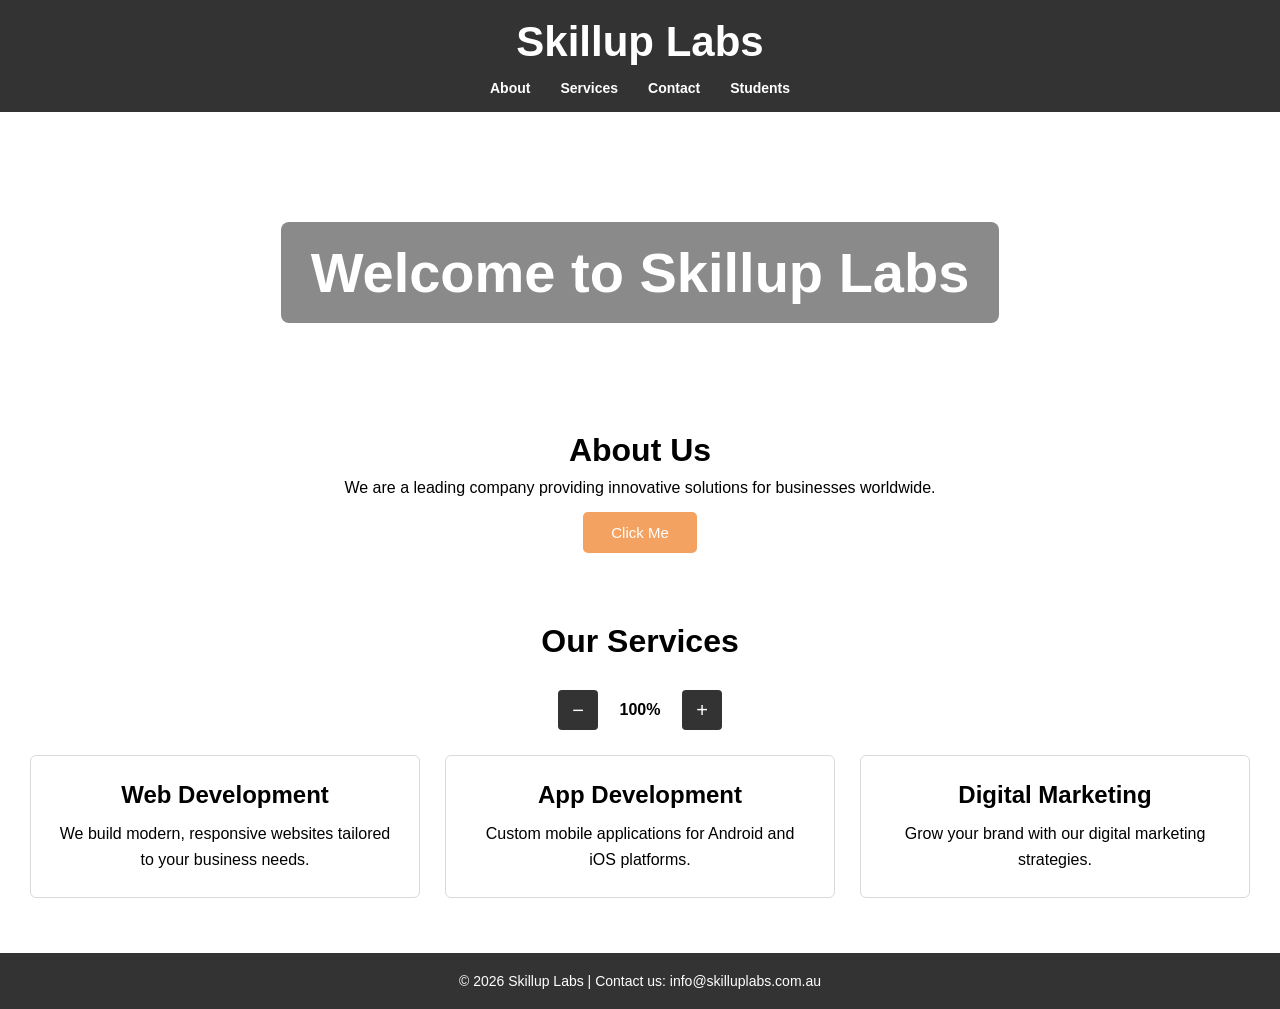
<file: index.html>
<!DOCTYPE html>
<html lang="en">

<head>
    <meta charset="UTF-8">
    <meta name="viewport" content="width=device-width, initial-scale=1.0">
    <title>Skillup Labs</title>
    <link rel="stylesheet" href="css/style.css">
</head>

<body>

    <header class="site-header">
        <h1 class="logo">Skillup Labs</h1>

        <nav class="main-nav" aria-label="Main Navigation">
            <a href="#about">About</a>
            <a href="#services">Services</a>
            <a href="contact.html">Contact</a>
            <a href="students.html">Students</a>
        </nav>
    </header>

    <main>
        <section class="hero">
            <div class="hero-banner">
                <h2>Welcome to Skillup Labs</h2>
            </div>
        </section>

        <section id="about" class="about">
            <h2>About Us</h2>

            <p>
                We are a leading company providing innovative solutions for businesses worldwide.
            </p>

            <button id="clickButton" type="button">
                Click Me
            </button>
        </section>
        <section id="services" class="services">
            <h2>Our Services</h2>
            <div class="zoom-controls">

                <button id="zoomOutBtn">−</button>

                <span id="zoomLevel">100%</span>

                <button id="zoomInBtn">+</button>

            </div>
            <div class="service-cards">

                <article class="service-card">
                    <h3>Web Development</h3>
                    <p>
                        We build modern, responsive websites tailored to your business needs.
                    </p>
                </article>

                <article class="service-card">
                    <h3>App Development</h3>
                    <p>
                        Custom mobile applications for Android and iOS platforms.
                    </p>
                </article>

                <article class="service-card">
                    <h3>Digital Marketing</h3>
                    <p>
                        Grow your brand with our digital marketing strategies.
                    </p>
                </article>

            </div>
        </section>
    </main>

    <footer id="contact" class="site-footer">
        <p>&copy; 2026 Skillup Labs | Contact us: info@skilluplabs.com.au</p>
    </footer>

    <script src="js/script.js"></script>
</body>

</html>
</file>
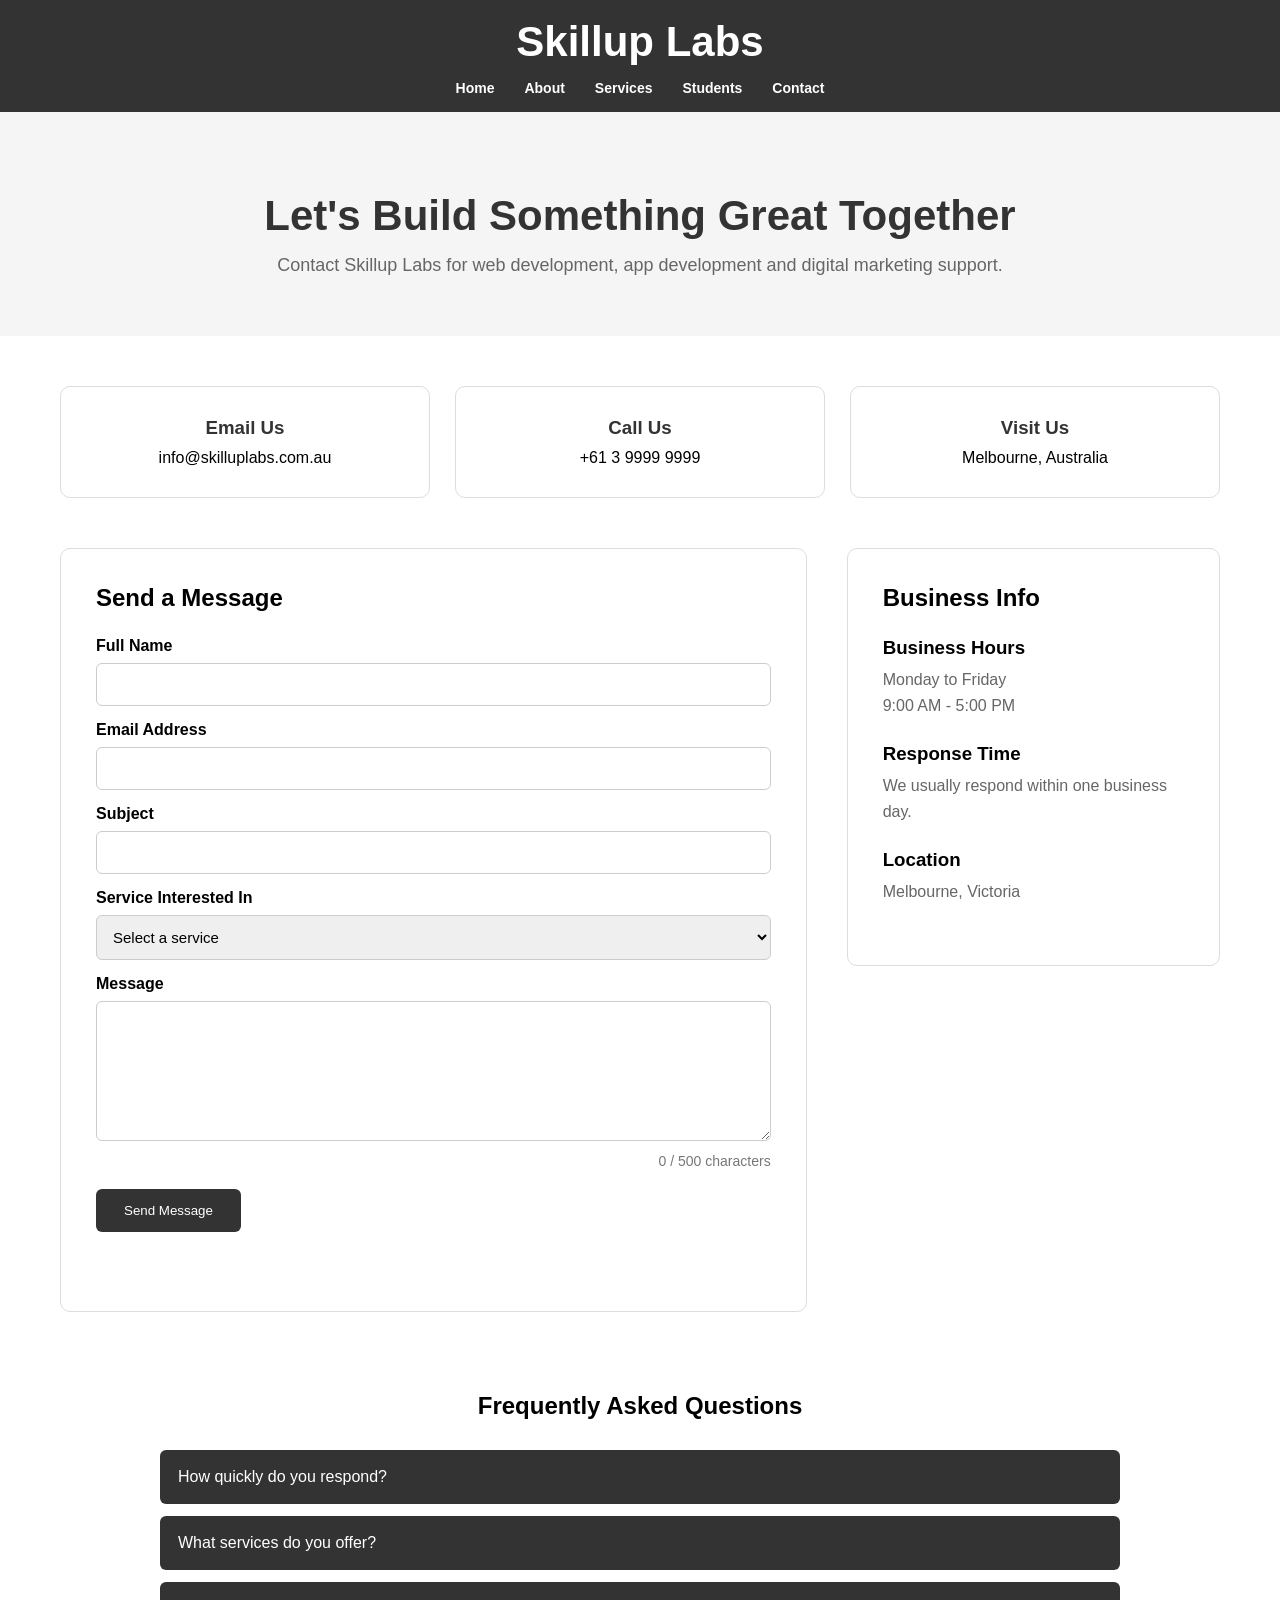
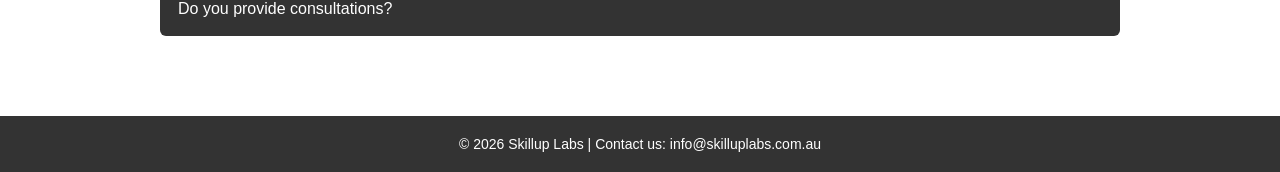
<file: contact.html>
<!DOCTYPE html>
<html lang="en">

<head>
    <meta charset="UTF-8">
    <meta name="viewport" content="width=device-width, initial-scale=1.0">
    <title>Contact Skillup Labs</title>
    <link rel="stylesheet" href="css/style.css">
</head>

<body>

    <header class="site-header">
        <h1 class="logo">Skillup Labs</h1>

        <nav class="main-nav" aria-label="Main Navigation">
            <a href="index.html">Home</a>
            <a href="index.html#about">About</a>
            <a href="index.html#services">Services</a>
            <a href="students.html">Students</a>
            <a href="contact.html">Contact</a>
        </nav>
    </header>

    <main>
        <section class="contact-hero">
            <h2>Let's Build Something Great Together</h2>
            <p>Contact Skillup Labs for web development, app development and digital marketing support.</p>
        </section>

        <section class="contact-cards">
            <article class="contact-card">
                <h3>Email Us</h3>
                <p>info@skilluplabs.com.au</p>
            </article>

            <article class="contact-card">
                <h3>Call Us</h3>
                <p>+61 3 9999 9999</p>
            </article>

            <article class="contact-card">
                <h3>Visit Us</h3>
                <p>Melbourne, Australia</p>
            </article>
        </section>

        <section class="contact-layout">
            <form id="contactForm" class="contact-form">
                <h2>Send a Message</h2>

                <label for="fullName">Full Name</label>
                <input type="text" id="fullName" name="fullName">

                <label for="email">Email Address</label>
                <input type="email" id="email" name="email">

                <label for="subject">Subject</label>
                <input type="text" id="subject" name="subject">

                <label for="service">Service Interested In</label>
                <select id="service" name="service">
                    <option value="">Select a service</option>
                    <option value="web">Web Development</option>
                    <option value="app">App Development</option>
                    <option value="marketing">Digital Marketing</option>
                    <option value="consulting">Consulting</option>
                </select>

                <label for="message">Message</label>
                <textarea id="message" name="message" maxlength="500"></textarea>
                <p id="charCount" class="char-count">0 / 500 characters</p>

                <button id="submitButton" type="submit">Send Message</button>

                <p id="formStatus" class="form-status"></p>
            </form>

            <aside class="contact-sidebar">
                <h2>Business Info</h2>

                <div class="info-block">
                    <h3>Business Hours</h3>
                    <p>Monday to Friday<br>9:00 AM - 5:00 PM</p>
                </div>

                <div class="info-block">
                    <h3>Response Time</h3>
                    <p>We usually respond within one business day.</p>
                </div>

                <div class="info-block">
                    <h3>Location</h3>
                    <p>Melbourne, Victoria</p>
                </div>
            </aside>
        </section>

        <section class="faq-section">

            <h2>Frequently Asked Questions</h2>

            <div class="faq-item">
                <button class="faq-question">
                    How quickly do you respond?
                </button>

                <div class="faq-answer">
                    <p>
                        We typically respond to enquiries within one business day.
                    </p>
                </div>
            </div>

            <div class="faq-item">
                <button class="faq-question">
                    What services do you offer?
                </button>

                <div class="faq-answer">
                    <p>
                        We offer web development, mobile application development and digital marketing services.
                    </p>
                </div>
            </div>

            <div class="faq-item">
                <button class="faq-question">
                    Do you provide consultations?
                </button>

                <div class="faq-answer">
                    <p>
                        Yes. We provide consultations to understand your business requirements before starting a
                        project.
                    </p>
                </div>
            </div>

        </section>
    </main>

    <footer id="contact" class="site-footer">
        <p>&copy; 2026 Skillup Labs | Contact us: info@skilluplabs.com.au</p>
    </footer>

    <script src="js/contact.js"></script>
</body>

</html>
</file>
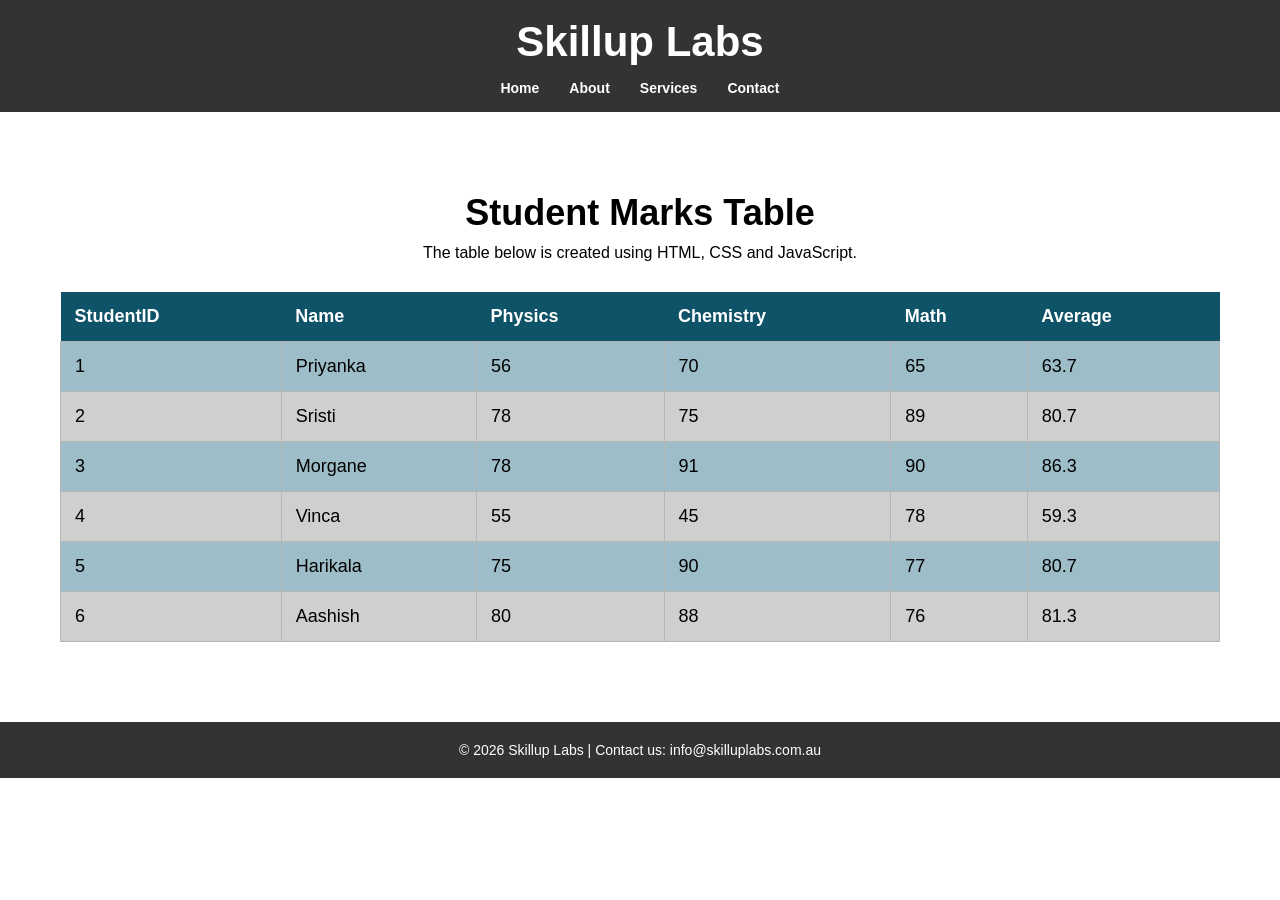
<file: students.html>
<!DOCTYPE html>
<html lang="en">
<head>
    <meta charset="UTF-8">
    <meta name="viewport" content="width=device-width, initial-scale=1.0">
    <title>Student Marks | Skillup Labs</title>
    <link rel="stylesheet" href="css/style.css">
</head>
<body>

    <header class="site-header">
        <h1 class="logo">Skillup Labs</h1>

        <nav class="main-nav" aria-label="Main Navigation">
            <a href="index.html">Home</a>
            <a href="index.html#about">About</a>
            <a href="index.html#services">Services</a>
            <a href="contact.html">Contact</a>
        </nav>
    </header>

    <main>
        <section class="students-page">
            <h2>Student Marks Table</h2>
            <p>The table below is created using HTML, CSS and JavaScript.</p>

            <div class="table-wrapper">
                <table id="marksTable">
                    <thead>
                        <tr>
                            <th>StudentID</th>
                            <th>Name</th>
                            <th>Physics</th>
                            <th>Chemistry</th>
                            <th>Math</th>
                            <th>Average</th>
                        </tr>
                    </thead>

                    <tbody>
                    </tbody>
                </table>
            </div>
        </section>
    </main>

    <footer id="contact" class="site-footer">
        <p>&copy; 2026 Skillup Labs | Contact us: info@skilluplabs.com.au</p>
    </footer>

    <script src="js/students.js"></script>
</body>
</html>
</file>
<file: css/style.css>
/* Reset */

* {
  margin: 0;
  padding: 0;
  box-sizing: border-box;
}

/* Base */

body {
  font-family: Arial, Helvetica, sans-serif;
}

/* Header */

.site-header {
  background-color: #333333;
  text-align: center;
  padding: 18px 0 16px;
}

.logo {
  color: white;
  font-size: 42px;
  font-weight: 700;
  margin-bottom: 14px;
}

.main-nav {
  display: flex;
  justify-content: center;
  gap: 30px;
}

.main-nav a {
  color: white;
  text-decoration: none;
  font-size: 14px;
  font-weight: 600;
}

.main-nav a:hover {
  text-decoration: underline;
}

/* Hero */

.hero {
  height: 320px;
  display: flex;
  justify-content: center;
  align-items: center;
}

.hero-banner {
  background-color: #8a8a8a;
  padding: 18px 30px;
  border-radius: 8px;
}

.hero-banner h2 {
  color: white;
  font-size: 56px;
  font-weight: 700;
}

/* About Section */

.about {
  text-align: center;
  padding-bottom: 70px;
}

.about h2 {
  font-size: 32px;
  margin-bottom: 10px;
}

.about p {
  font-size: 16px;
  margin-bottom: 15px;
}

.about button {
  background-color: #f4a261;
  color: white;
  border: none;
  padding: 12px 28px;
  border-radius: 5px;
  cursor: pointer;
  font-size: 15px;
  transition: background-color 0.3s ease;
}

.about button:hover {
  background-color: #e79045;
}

/* Services */

.services {
  text-align: center;
  padding-bottom: 55px;
}

.services h2 {
  font-size: 32px;
  margin-bottom: 30px;
}

.service-cards {
  display: flex;
  justify-content: center;
  gap: 25px;
  max-width: 1600px;
  margin: 0 auto;
  padding: 0 20px;
}

.service-card {
  flex: 1;
  border: 1px solid #d9d9d9;
  border-radius: 6px;
  padding: 25px;
  background-color: white;
  max-width: 390px;
}

.service-card h3 {
  font-size: 24px;
  margin-bottom: 12px;
}

.service-card p {
  line-height: 1.6;
}

/* Footer */

.site-footer {
  background-color: #333333;
  color: white;
  text-align: center;
  padding: 20px;
}

.site-footer p {
  font-size: 14px;
}

.zoom-controls {
  display: flex;
  justify-content: center;
  align-items: center;
  gap: 12px;
  margin-bottom: 25px;
}

.zoom-controls button {
  width: 40px;
  height: 40px;
  border: none;
  background: #333;
  color: white;
  cursor: pointer;
  border-radius: 4px;
  font-size: 20px;
}

.zoom-controls span {
  min-width: 60px;
  font-weight: 600;
}

/* Student Marks Page */

.students-page {
  max-width: 1200px;
  margin: 0 auto;
  padding: 80px 20px;
  text-align: center;
}

.students-page h2 {
  font-size: 36px;
  margin-bottom: 10px;
}

.students-page p {
  margin-bottom: 30px;
}

.table-wrapper {
  overflow-x: auto;
}

#marksTable {
  width: 100%;
  border-collapse: collapse;
  font-size: 18px;
}

#marksTable th {
  background-color: #0f5368;
  color: white;
  text-align: left;
  padding: 14px;
}

#marksTable td {
  padding: 14px;
  border: 1px solid #b5b5b5;
  text-align: left;
}

#marksTable tbody tr:nth-child(odd) {
  background-color: #9dbdc8;
}

#marksTable tbody tr:nth-child(even) {
  background-color: #cfcfcf;
}

/* ==========================================
   CONTACT PAGE
========================================== */

.contact-hero {
  text-align: center;
  padding: 80px 20px 60px;
  background: #f5f5f5;
}

.contact-hero h2 {
  font-size: 42px;
  margin-bottom: 15px;
  color: #333;
}

.contact-hero p {
  font-size: 18px;
  color: #666;
}

.contact-cards {
  display: flex;
  gap: 25px;
  justify-content: center;
  max-width: 1200px;
  margin: 50px auto;
  padding: 0 20px;
}

.contact-card {
  flex: 1;
  background: white;
  border: 1px solid #ddd;
  border-radius: 10px;
  padding: 30px;
  text-align: center;
  transition: transform 0.3s ease;
}

.contact-card:hover {
  transform: translateY(-5px);
}

.contact-card h3 {
  margin-bottom: 10px;
  color: #333;
}

.contact-layout {
  max-width: 1200px;
  margin: 0 auto 80px;
  padding: 0 20px;
  display: grid;
  grid-template-columns: 2fr 1fr;
  gap: 40px;
}

.contact-form {
  background: white;
  border: 1px solid #ddd;
  border-radius: 10px;
  padding: 35px;
}

.contact-form h2 {
  margin-bottom: 25px;
}

.contact-form label {
  display: block;
  margin-bottom: 8px;
  margin-top: 15px;
  font-weight: 600;
}

.contact-form input,
.contact-form select,
.contact-form textarea {
  width: 100%;
  padding: 12px;
  border: 1px solid #ccc;
  border-radius: 6px;
  font-size: 15px;
}

.contact-form textarea {
  min-height: 140px;
  resize: vertical;
}

.char-count {
  text-align: right;
  margin-top: 8px;
  color: #777;
  font-size: 14px;
}

.contact-form button {
  margin-top: 20px;
  background: #333;
  color: white;
  border: none;
  padding: 14px 28px;
  border-radius: 6px;
  cursor: pointer;
}

.contact-form button:hover {
  background: #222;
}

.form-status {
  margin-top: 20px;
  font-weight: 600;
  min-height: 24px;
}

.contact-sidebar {
  background: white;
  border: 1px solid #ddd;
  border-radius: 10px;
  padding: 35px;
  height: fit-content;
}

.contact-sidebar h2 {
  margin-bottom: 25px;
}

.info-block {
  margin-bottom: 25px;
}

.info-block h3 {
  margin-bottom: 8px;
}

.info-block p {
  color: #666;
  line-height: 1.6;
}

/* Mobile */

@media (max-width: 768px) {
  .contact-cards {
    flex-direction: column;
  }

  .contact-layout {
    grid-template-columns: 1fr;
  }

  .contact-hero h2 {
    font-size: 32px;
  }
}

/* FAQ Section */

.faq-section {
  max-width: 1000px;
  margin: 0 auto 80px;
  padding: 0 20px;
}

.faq-section h2 {
  text-align: center;
  margin-bottom: 30px;
}

.faq-item {
  margin-bottom: 12px;
}

.faq-question {
  width: 100%;
  padding: 18px;
  border: none;
  background: #333;
  color: white;
  text-align: left;
  font-size: 16px;
  cursor: pointer;
  border-radius: 6px;
}

.faq-answer {
  display: none;
  padding: 18px;
  border: 1px solid #ddd;
  border-top: none;
  background: #fafafa;
}

.faq-answer.active {
  display: block;
}
</file>
